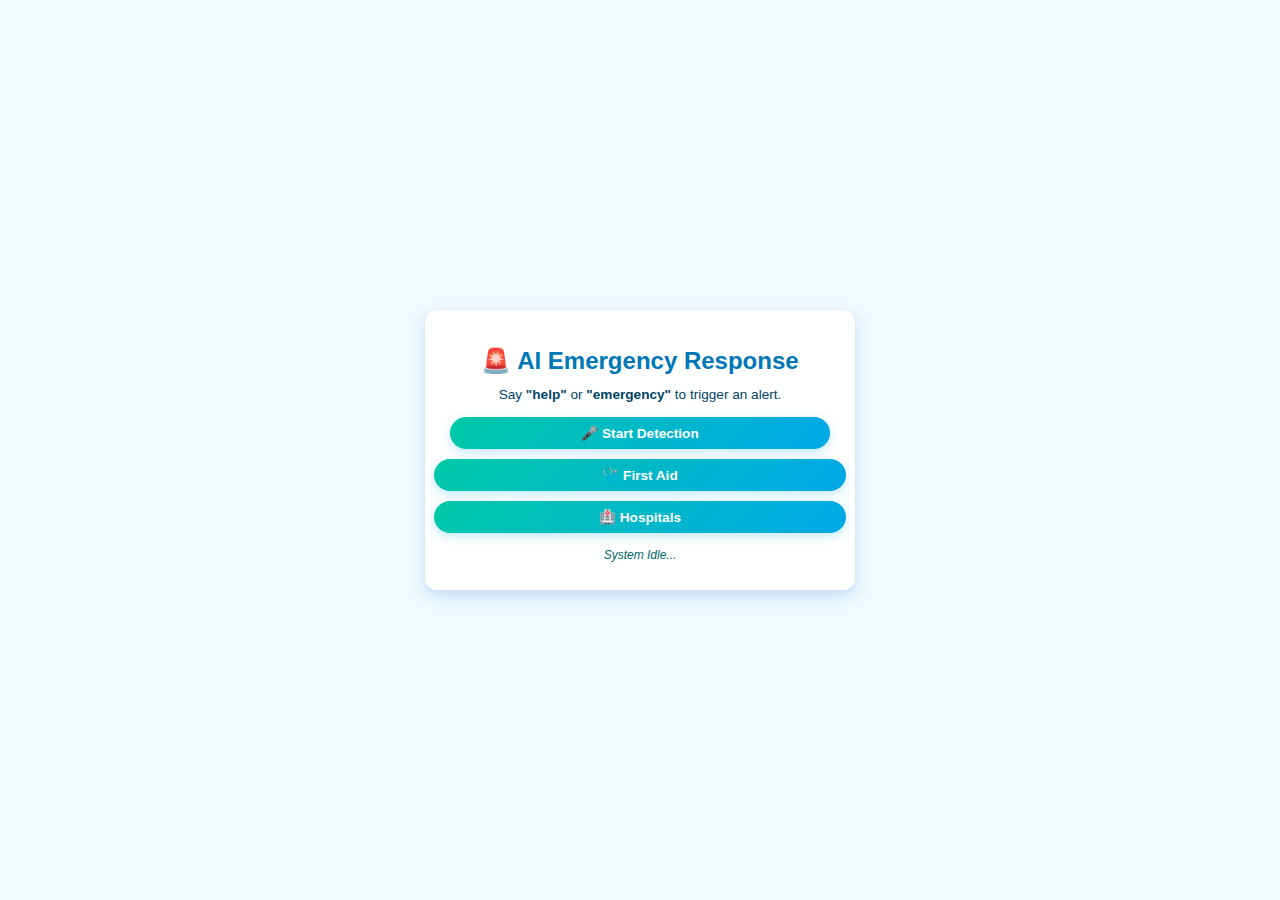
<file: index.html>
<!DOCTYPE html>
<html lang="en">
<head>
  <meta charset="UTF-8">
  <title>AI-Powered Emergency Response</title>
  <style>
    body {
      margin: 0;
      font-family: 'Segoe UI', Tahoma, Geneva, Verdana, sans-serif;
      background: #f0faff url('https://www.idfy.com/wp-content/uploads/2021/05/Healthcare-BGV-scaled.jpg') no-repeat center center;
      background-size: cover;
      color: #003366;
      display: flex;
      justify-content: center;
      align-items: center;
      height: 100vh;
    }

    .container {
      background: rgba(255, 255, 255, 0.92);
      padding: 20px 25px;
      border-radius: 12px;
      box-shadow: 0 6px 16px rgba(0, 102, 204, 0.2);
      max-width: 380px;
      width: 90%;
      animation: slideIn 1s ease-out;
      text-align: center;
    }

    h1 {
      font-size: 1.5em;
      color: #0077b6;
      margin-bottom: 12px;
      animation: pulse 3s infinite;
    }

    p {
      font-size: 0.85em;
      color: #004466;
      margin: 8px 0;
    }

    .btn-group {
      display: flex;
      flex-direction: column;
      align-items: center;
      gap: 10px;
      margin-top: 15px;
    }

    button, .first-aid-btn {
      width: 100%;
      padding: 8px 16px;
      font-size: 0.85em;
      font-weight: 600;
      border: none;
      border-radius: 25px;
      cursor: pointer;
      transition: all 0.3s ease;
      background: linear-gradient(135deg, #00c9a7, #00a8e8);
      color: white;
      text-decoration: none;
      box-shadow: 0 3px 10px rgba(0, 168, 232, 0.25);
    }

    button:hover, .first-aid-btn:hover {
      transform: translateY(-2px) scale(1.03);
      background: linear-gradient(135deg, #00a8e8, #00c9a7);
      box-shadow: 0 6px 15px rgba(0, 168, 232, 0.4);
    }

    #status {
      font-style: italic;
      color: #006666;
      font-size: 0.75em;
      margin-top: 15px;
    }

    /* Animations */
    @keyframes slideIn {
      0% {opacity: 0; transform: translateY(30px);}
      100% {opacity: 1; transform: translateY(0);}
    }

    @keyframes pulse {
      0%, 100% {text-shadow: 0 0 3px #00a8e8;}
      50% {text-shadow: 0 0 8px #00c9a7;}
    }
  </style>
</head>
<body>
  <div class="container">
    <h1>🚨 AI Emergency Response</h1>
    <p>Say <strong>"help"</strong> or <strong>"emergency"</strong> to trigger an alert.</p>

    <div class="btn-group">
      <button onclick="startListening()">🎤 Start Detection</button>
      <a href="firstaid.html" class="first-aid-btn">🩺 First Aid</a>
      <a href="hospitals.html" class="first-aid-btn">🏥 Hospitals</a>
    </div>

    <p id="status">System Idle...</p>
  </div>

  <script src="script.js"></script>
</body>
</html>
</file>
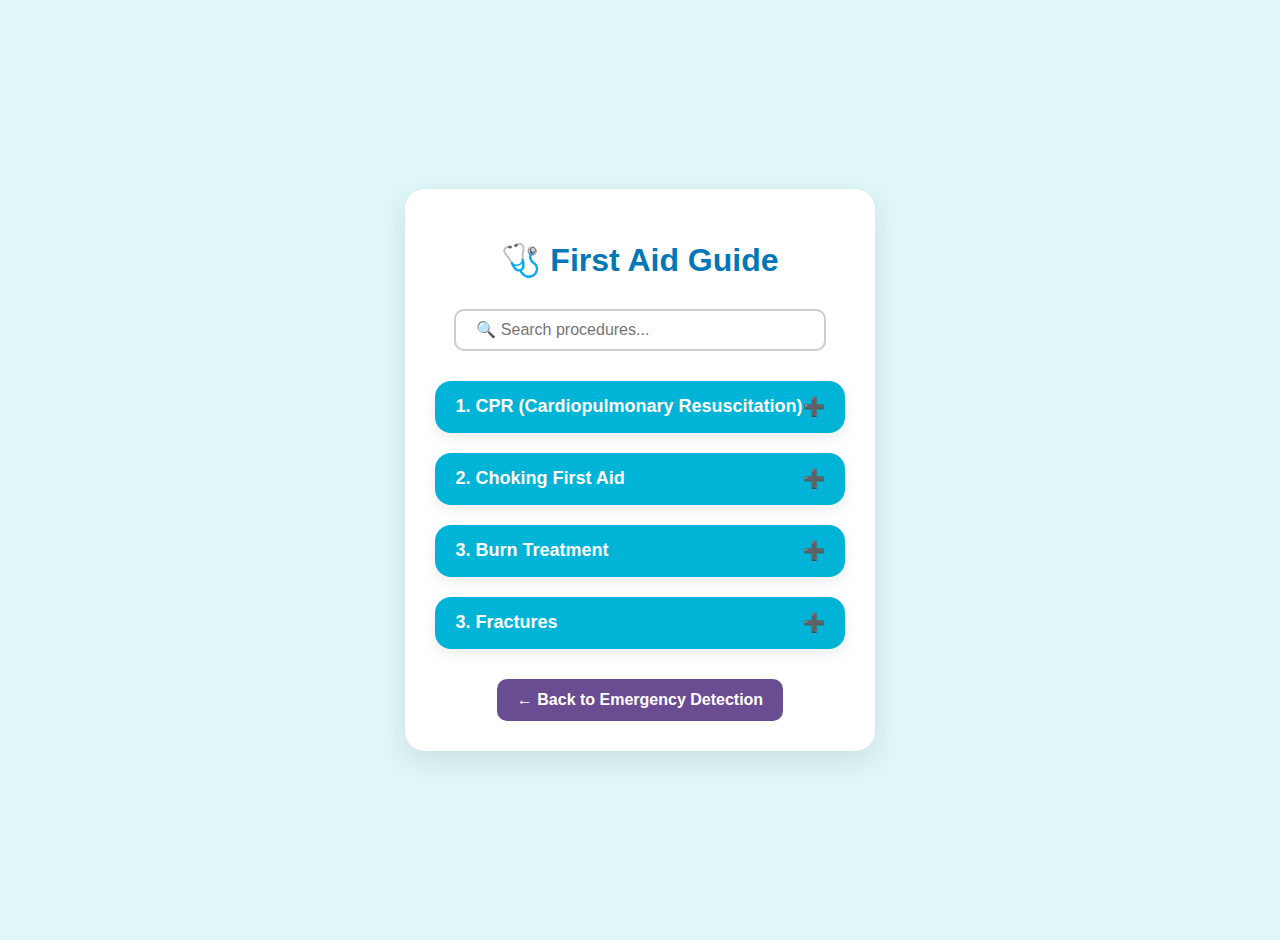
<file: firstaid.html>
<!DOCTYPE html>
<html lang="en">
<head>
  <meta charset="UTF-8">
  <title>First Aid Guide</title>
  <link rel="stylesheet" href="style.css">
  <style>
    body {
      background: #e0f7fa;
      font-family: 'Segoe UI', Tahoma, Geneva, Verdana, sans-serif;
      margin: 0;
      padding: 20px;
    }

    .content {
      max-width: 900px;
      margin: auto;
      background: #fff;
      padding: 30px;
      border-radius: 20px;
      box-shadow: 0 10px 30px rgba(0, 0, 0, 0.1);
      animation: fadeIn 1s ease-in-out;
    }

    h1 {
      text-align: center;
      color: #0077b6;
      margin-bottom: 30px;
    }

    .search-box {
      margin-bottom: 30px;
      text-align: center;
    }

    .search-box input {
      padding: 10px 20px;
      font-size: 16px;
      border-radius: 10px;
      border: 2px solid #ccc;
      width: 80%;
      max-width: 400px;
      transition: border-color 0.3s;
    }

    .search-box input:focus {
      outline: none;
      border-color: #0077b6;
    }

    .card {
      background: #f8f9fa;
      border-radius: 16px;
      box-shadow: 0 5px 15px rgba(0,0,0,0.08);
      margin-bottom: 20px;
      overflow: hidden;
      transition: transform 0.3s;
    }

    .card:hover {
      transform: scale(1.01);
    }

    .card-header {
      background: #00b4d8;
      padding: 15px 20px;
      color: white;
      cursor: pointer;
      font-size: 18px;
      font-weight: bold;
      display: flex;
      justify-content: space-between;
      align-items: center;
    }

    .card-content {
      display: none;
      padding: 20px;
      animation: fadeIn 0.4s ease-in-out;
    }

    iframe {
      width: 100%;
      height: 315px;
      border: none;
      border-radius: 12px;
      margin-top: 15px;
    }

    .back-btn {
      display: block;
      text-align: center;
      margin-top: 30px;
      background: #6a4c93;
      color: white;
      padding: 12px 20px;
      border-radius: 10px;
      text-decoration: none;
      font-weight: bold;
      width: fit-content;
      margin-left: auto;
      margin-right: auto;
      transition: background 0.3s;
    }

    .back-btn:hover {
      background: #563d7c;
    }

    @keyframes fadeIn {
      from { opacity: 0; transform: translateY(20px); }
      to { opacity: 1; transform: translateY(0); }
    }

    .hidden {
      display: none !important;
    }
  </style>
</head>
<body>
  <div class="content">
    <h1>🩺 First Aid Guide</h1>

    <div class="search-box">
      <input type="text" id="searchInput" placeholder="🔍 Search procedures...">
    </div>

    <div class="card" data-keywords="cpr heart breath compress">
      <div class="card-header" onclick="toggleCard(this)">1. CPR (Cardiopulmonary Resuscitation) <span>➕</span></div>
      <div class="card-content">
        <p>CPR is a lifesaving technique used during cardiac arrest. For example, when someone has a heart attack or nearly drowns.
          CPR can help save a life. The American Heart Association recommends starting CPR by pushing hard and fast on the chest. Remember: <strong>Check → Call → Compress → Breath</strong>.</p>
       <iframe width="560" height="315" src="https://www.youtube.com/embed/hizBdM1Ob68?si=nVDfwczcJxKwSTHW" title="YouTube video player" frameborder="0" allow="accelerometer; autoplay; clipboard-write; encrypted-media; gyroscope; picture-in-picture; web-share" referrerpolicy="strict-origin-when-cross-origin" allowfullscreen></iframe>
      </div>
    </div>

    <div class="card" data-keywords="choking heimlich breathe object stuck">
      <div class="card-header" onclick="toggleCard(this)">2. Choking First Aid <span>➕</span></div>
      <div class="card-content">
        <p>If someone is choking and can’t breathe or speak, give quick abdominal thrusts (Heimlich maneuver) to help expel the object. For infants, give 5 back blows followed by 5 chest thrusts. Repeat until the object comes out or they become unresponsive. 
          If unresponsive, start CPR and call for emergency help.</p>
        <iframe width="560" height="315" src="https://www.youtube.com/embed/GymXjJJ7Ugo?si=a1b0RiEgOMP90TKI" title="YouTube video player" frameborder="0" allow="accelerometer; autoplay; clipboard-write; encrypted-media; gyroscope; picture-in-picture; web-share" referrerpolicy="strict-origin-when-cross-origin" allowfullscreen></iframe>

      </div>
    </div>

    <div class="card" data-keywords="burn injury treatment cool water fire">
      <div class="card-header" onclick="toggleCard(this)">3. Burn Treatment <span>➕</span></div>
      <div class="card-content">
        <p>For minor burns, cool the area with cool (not cold) running water for 10–15 minutes. Do not use ice. Cover the burn with a clean, 
          non-stick bandage and avoid popping blisters. For major burns, don’t remove burnt clothing stuck to the skin. Cover the area with a clean cloth and seek emergency help immediately.</p>
        <iframe width="560" height="315" src="https://www.youtube.com/embed/z_5tuB1YMK0?si=An3XkhZEdpt7ox9d" title="YouTube video player" frameborder="0" allow="accelerometer; autoplay; clipboard-write; encrypted-media; gyroscope; picture-in-picture; web-share" referrerpolicy="strict-origin-when-cross-origin" allowfullscreen></iframe>
      </div>
    </div>

    <div class="card" data-keywords="Fractures treatment">
      <div class="card-header" onclick="toggleCard(this)">3. Fractures <span>➕</span></div>
      <div class="card-content">
        <p>If you suspect a broken bone, avoid moving the injured area. Immobilize it using a splint or soft padding to prevent further injury. Apply an ice pack wrapped in a cloth to reduce swelling.
          Do not attempt to straighten the limb. Get medical attention as soon as possible.</p>
     <iframe width="560" height="315" src="https://www.youtube.com/embed/ys0Z7zk1FM8?si=D1AbxUbNpkRkE9r8" title="YouTube video player" frameborder="0" allow="accelerometer; autoplay; clipboard-write; encrypted-media; gyroscope; picture-in-picture; web-share" referrerpolicy="strict-origin-when-cross-origin" allowfullscreen></iframe>
      </div>
    </div>

    <a href="index.html" class="back-btn">← Back to Emergency Detection</a>
  </div>

  <script>
    function toggleCard(header) {
      const content = header.nextElementSibling;
      const icon = header.querySelector("span");

      if (content.style.display === "block") {
        content.style.display = "none";
        icon.innerText = "➕";
      } else {
        content.style.display = "block";
        icon.innerText = "➖";
      }
    }

    const searchInput = document.getElementById("searchInput");
    searchInput.addEventListener("keyup", function() {
      const filter = this.value.toLowerCase();
      const cards = document.querySelectorAll(".card");

      cards.forEach(card => {
        const keywords = card.getAttribute("data-keywords");
        if (keywords.toLowerCase().includes(filter)) {
          card.classList.remove("hidden");
        } else {
          card.classList.add("hidden");
        }
      });
    });
  </script>
</body>
</html>
</file>
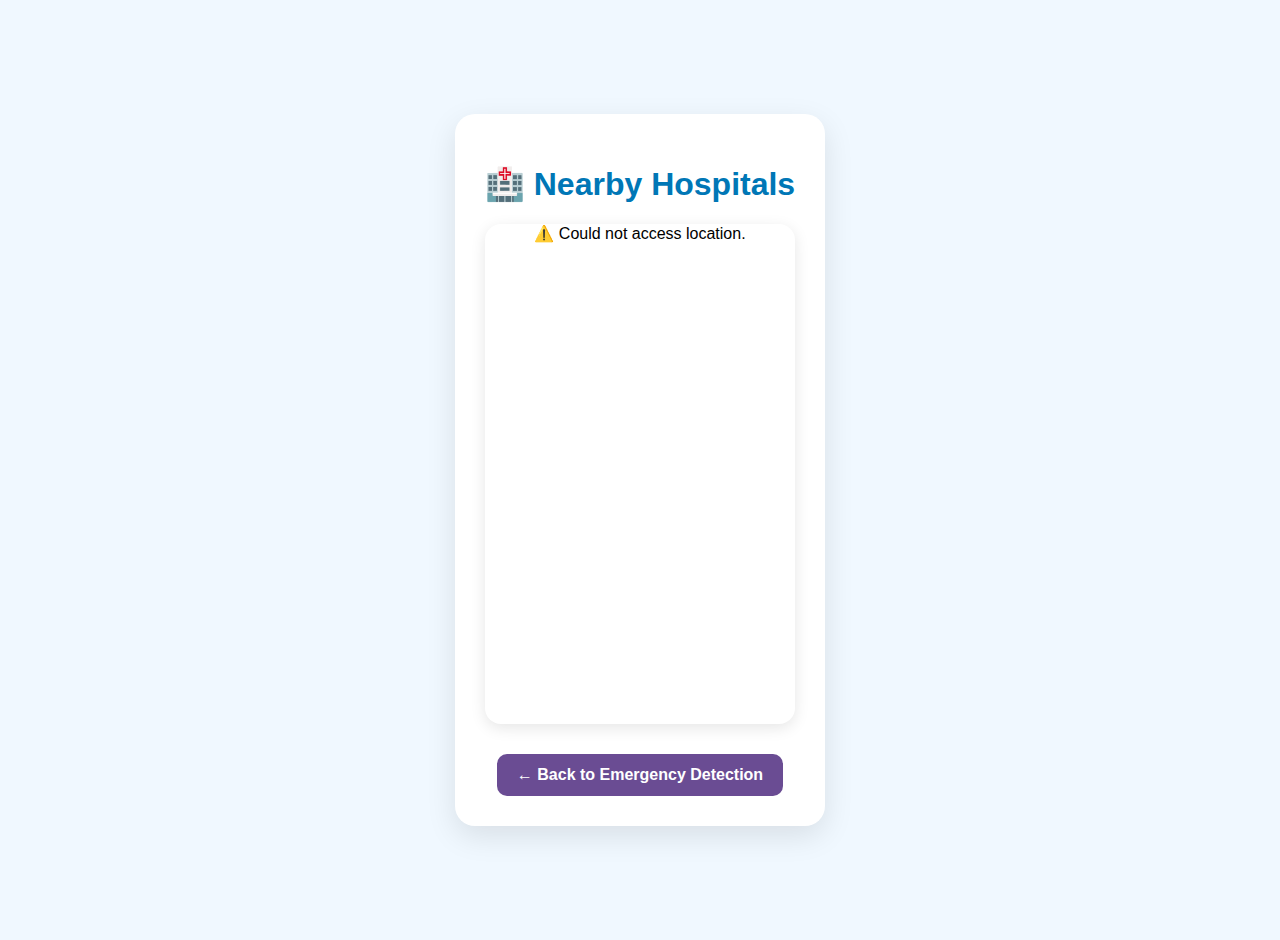
<file: hospitals.html>
<!DOCTYPE html>
<html lang="en">
<head>
  <meta charset="UTF-8">
  <title>Nearby Hospitals</title>
  <link rel="stylesheet" href="style.css">
  <style>
    body {
      background: #f0f8ff;
      font-family: 'Segoe UI', sans-serif;
      margin: 0;
      padding: 20px;
    }

    .container {
      max-width: 900px;
      margin: auto;
      background: white;
      padding: 30px;
      border-radius: 20px;
      box-shadow: 0 10px 30px rgba(0, 0, 0, 0.1);
      animation: fadeIn 1s ease;
    }

    h1 {
      text-align: center;
      color: #0077b6;
    }

    #map {
      margin-top: 20px;
      width: 100%;
      height: 500px;
      border-radius: 16px;
      box-shadow: 0 4px 15px rgba(0, 0, 0, 0.1);
    }

    .back-btn {
      display: block;
      margin: 30px auto 0;
      background: #6a4c93;
      color: white;
      padding: 12px 20px;
      border-radius: 10px;
      text-decoration: none;
      font-weight: bold;
      width: fit-content;
      transition: background 0.3s;
    }

    .back-btn:hover {
      background: #563d7c;
    }

    @keyframes fadeIn {
      from {opacity: 0; transform: translateY(20px);}
      to {opacity: 1; transform: translateY(0);}
    }
  </style>
</head>
<body>
  <div class="container">
    <h1>🏥 Nearby Hospitals</h1>
    <div id="map">Loading map...</div>
    <a href="index.html" class="back-btn">← Back to Emergency Detection</a>
  </div>

  <script>
    function initMap(lat, lng) {
      const mapFrame = document.getElementById("map");
      const query = `https://www.google.com/maps/embed/v1/search?key=AIzaSyCZFXMPff8H7tpxkP_NKtGgq8gW48469jA&q=hospitals+near+${lat},${lng}`;
      mapFrame.innerHTML = `<iframe width="100%" height="500" style="border:0;border-radius:16px;" loading="lazy"
        allowfullscreen src="${query}"></iframe>`;
    }

    function getLocation() {
      if (navigator.geolocation) {
        navigator.geolocation.getCurrentPosition(position => {
          const { latitude, longitude } = position.coords;
          initMap(latitude, longitude);
        }, () => {
          document.getElementById("map").innerText = "⚠️ Could not access location.";
        });
      } else {
        document.getElementById("map").innerText = "⚠️ Geolocation not supported.";
      }
    }

    getLocation();
  </script>
</body>
</html>
</file>
<file: style.css>
body {
  font-family: 'Segoe UI', Tahoma, Geneva, Verdana, sans-serif;
  background: #f3f4f6;
  display: flex;
  justify-content: center;
  align-items: center;
  height: 100vh;
  margin: 0;
}

.container {
  text-align: center;
  background: #fff;
  padding: 40px;
  border-radius: 16px;
  box-shadow: 0 8px 24px rgba(0, 0, 0, 0.1);
  max-width: 400px;
}

button {
  background-color: #d62828;
  color: white;
  border: none;
  padding: 12px 24px;
  font-size: 16px;
  margin-top: 20px;
  border-radius: 8px;
  cursor: pointer;
}

button:hover {
  background-color: #b31d1d;
}

#status {
  margin-top: 20px;
  font-weight: bold;
  color: #2b9348;
}

.first-aid-btn {
  display: inline-block;
  margin-top: 20px;
  background: #0077b6;
  color: #fff;
  padding: 10px 20px;
  text-decoration: none;
  font-weight: bold;
  border-radius: 8px;
  transition: transform 0.2s ease, background 0.3s;
}

.first-aid-btn:hover {
  background: #023e8a;
  transform: scale(1.05);
}
</file>
